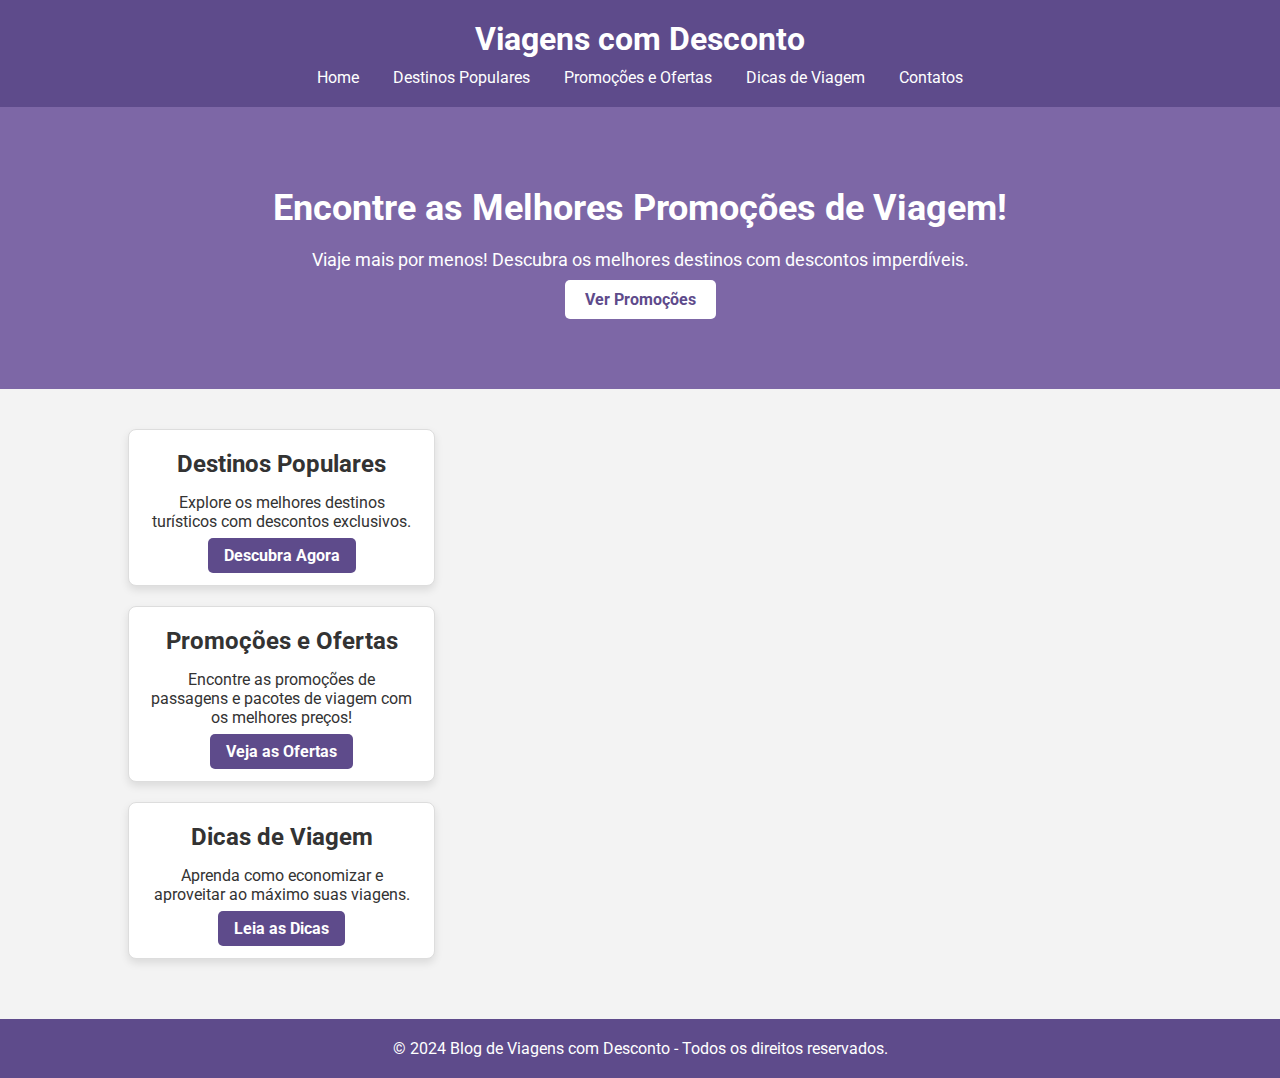
<file: index.html>
<!DOCTYPE html>
<html lang="pt-BR">
<head>
    <meta charset="UTF-8">
    <meta name="viewport" content="width=device-width, initial-scale=1.0">
    <title>Blog de Viagens com Desconto</title>
    
    <!-- Link para Google Fonts -->
    <link href="https://fonts.googleapis.com/css2?family=Roboto:wght@400;700&display=swap" rel="stylesheet">
    
    <!-- Link para o arquivo CSS -->
    <link rel="stylesheet" href="styles.css">
</head>
<body>

    <!-- Header -->
    <header>
        <div class="container">
            <h1>Viagens com Desconto</h1>
            <nav>
                <a href="index.html">Home</a>
                <a href="destinos.html">Destinos Populares</a>
                <a href="promocoes.html">Promoções e Ofertas</a>
                <a href="dicas.html">Dicas de Viagem</a>
                <a href="contatos.html">Contatos</a>
            </nav>
        </div>
    </header>

    <!-- Hero Section -->
    <section class="hero">
        <div class="container">
            <h2>Encontre as Melhores Promoções de Viagem!</h2>
            <p>Viaje mais por menos! Descubra os melhores destinos com descontos imperdíveis.</p>
            <a href="promocoes.html" class="btn">Ver Promoções</a>
        </div>
    </section>

    <!-- Conteúdo em Destaque -->
    <main class="content">
        <div class="container">
            <div class="highlight-card">
                <h3>Destinos Populares</h3>
                <p>Explore os melhores destinos turísticos com descontos exclusivos.</p>
                <a href="destinos.html" class="btn">Descubra Agora</a>
            </div>

            <div class="highlight-card">
                <h3>Promoções e Ofertas</h3>
                <p>Encontre as promoções de passagens e pacotes de viagem com os melhores preços!</p>
                <a href="promocoes.html" class="btn">Veja as Ofertas</a>
            </div>

            <div class="highlight-card">
                <h3>Dicas de Viagem</h3>
                <p>Aprenda como economizar e aproveitar ao máximo suas viagens.</p>
                <a href="dicas.html" class="btn">Leia as Dicas</a>
            </div>
        </div>
    </main>

    <!-- Footer -->
    <footer>
        <div class="container">
            <p>© 2024 Blog de Viagens com Desconto - Todos os direitos reservados.</p>
        </div>
    </footer>

</body>
</html>
</file>
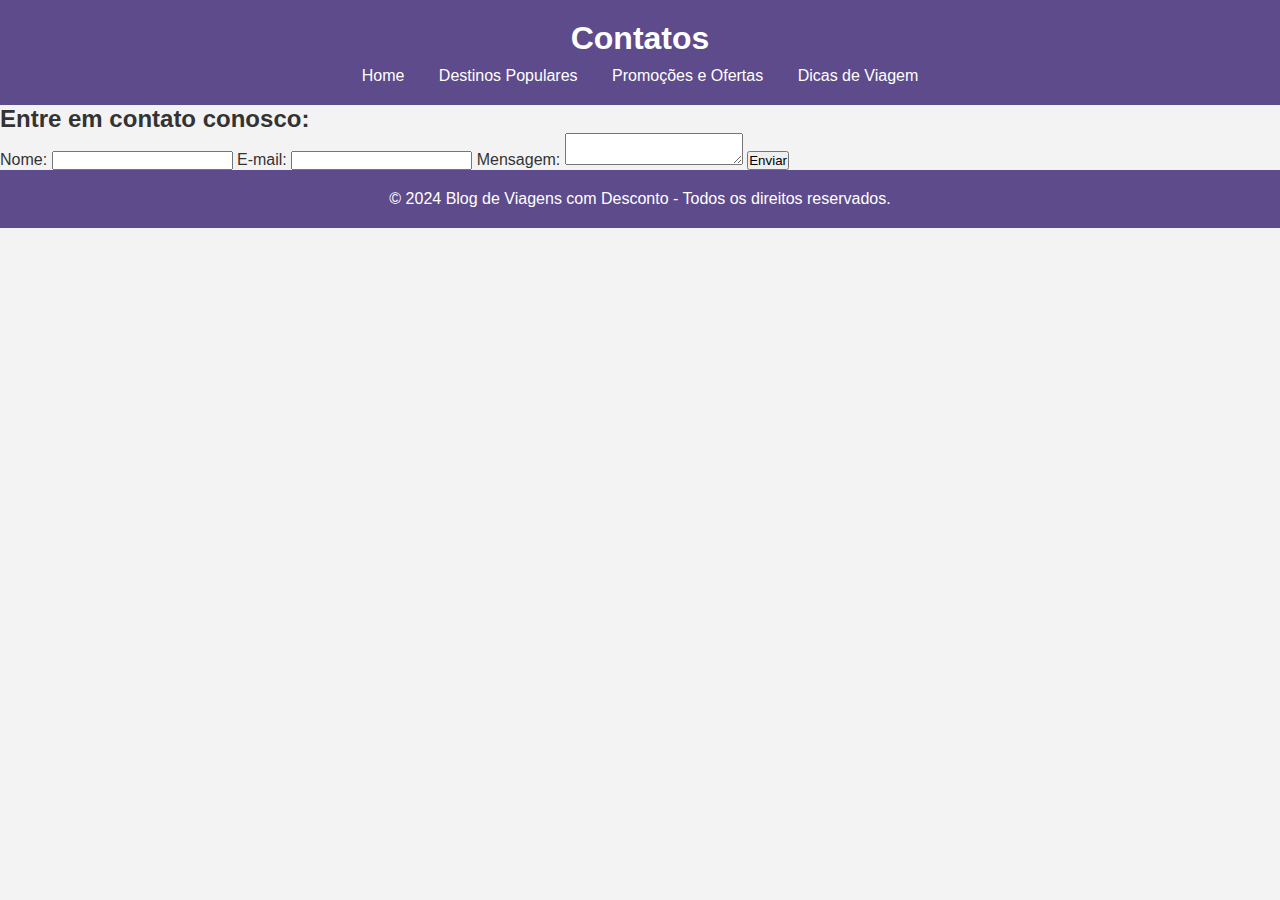
<file: contatos.html>
<!DOCTYPE html>
<html lang="pt-BR">
<head>
    <meta charset="UTF-8">
    <meta name="viewport" content="width=device-width, initial-scale=1.0">
    <title>Contatos</title>
    <link rel="stylesheet" href="styles.css">
</head>
<body>
    <header>
        <h1>Contatos</h1>
        <nav>
            <a href="index.html">Home</a>
            <a href="destinos.html">Destinos Populares</a>
            <a href="promocoes.html">Promoções e Ofertas</a>
            <a href="dicas.html">Dicas de Viagem</a>
        </nav>
    </header>
    <main>
        <h2>Entre em contato conosco:</h2>
        <form action="submit_form.php" method="POST">
            <label for="name">Nome:</label>
            <input type="text" id="name" name="name" required>
            <label for="email">E-mail:</label>
            <input type="email" id="email" name="email" required>
            <label for="message">Mensagem:</label>
            <textarea id="message" name="message" required></textarea>
            <button type="submit">Enviar</button>
        </form>
    </main>
    <footer>
        <p>© 2024 Blog de Viagens com Desconto - Todos os direitos reservados.</p>
    </footer>
</body>
</html>
</file>
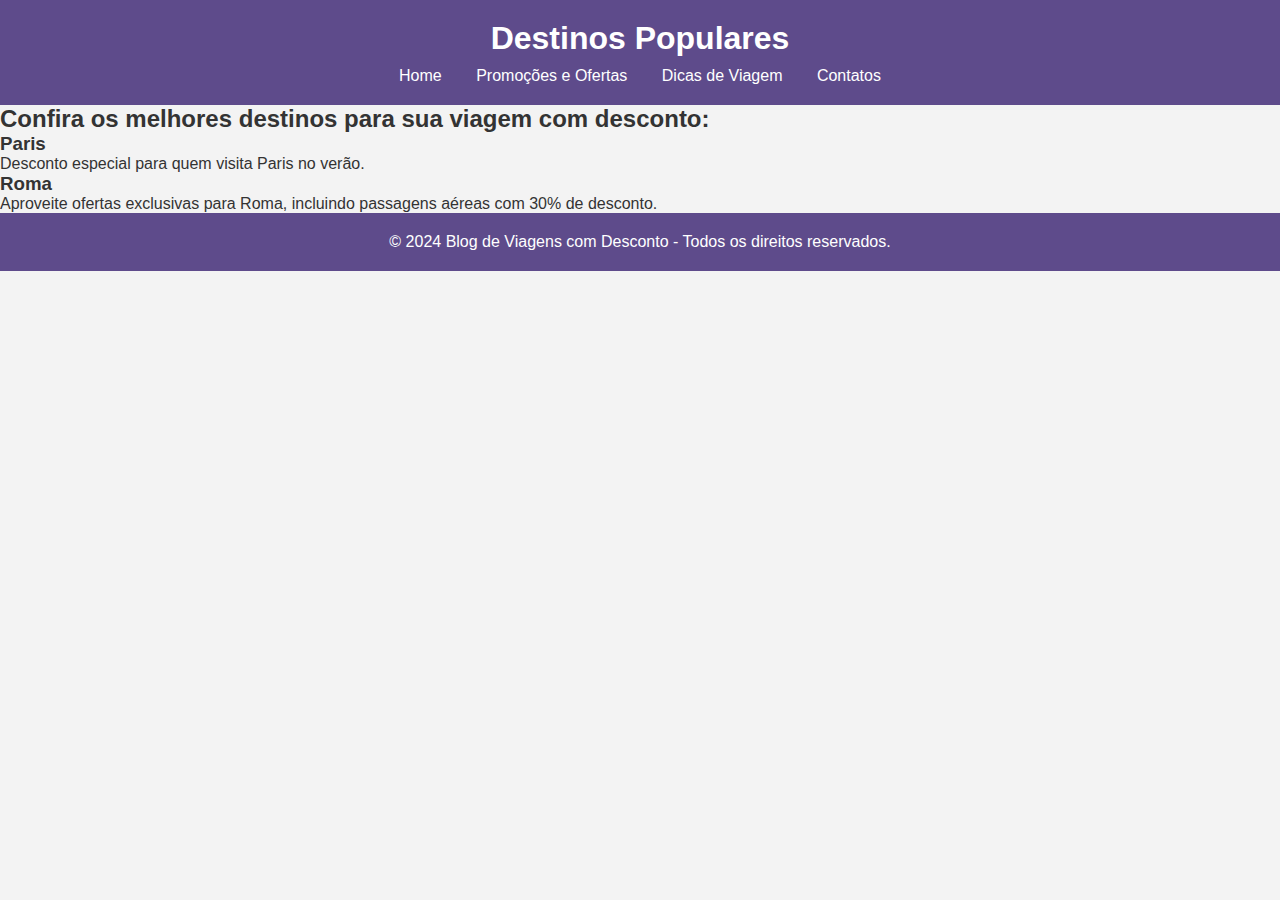
<file: destinos.html>
<!DOCTYPE html>
<html lang="pt-BR">
<head>
    <meta charset="UTF-8">
    <meta name="viewport" content="width=device-width, initial-scale=1.0">
    <title>Destinos Populares</title>
    <link rel="stylesheet" href="styles.css">
</head>
<body>
    <header>
        <h1>Destinos Populares</h1>
        <nav>
            <a href="index.html">Home</a>
            <a href="promocoes.html">Promoções e Ofertas</a>
            <a href="dicas.html">Dicas de Viagem</a>
            <a href="contatos.html">Contatos</a>
        </nav>
    </header>
    <main>
        <h2>Confira os melhores destinos para sua viagem com desconto:</h2>
        <section>
            <h3>Paris</h3>
            <p>Desconto especial para quem visita Paris no verão.</p>
        </section>
        <section>
            <h3>Roma</h3>
            <p>Aproveite ofertas exclusivas para Roma, incluindo passagens aéreas com 30% de desconto.</p>
        </section>
    </main>
    <footer>
        <p>© 2024 Blog de Viagens com Desconto - Todos os direitos reservados.</p>
    </footer>
</body>
</html>
</file>
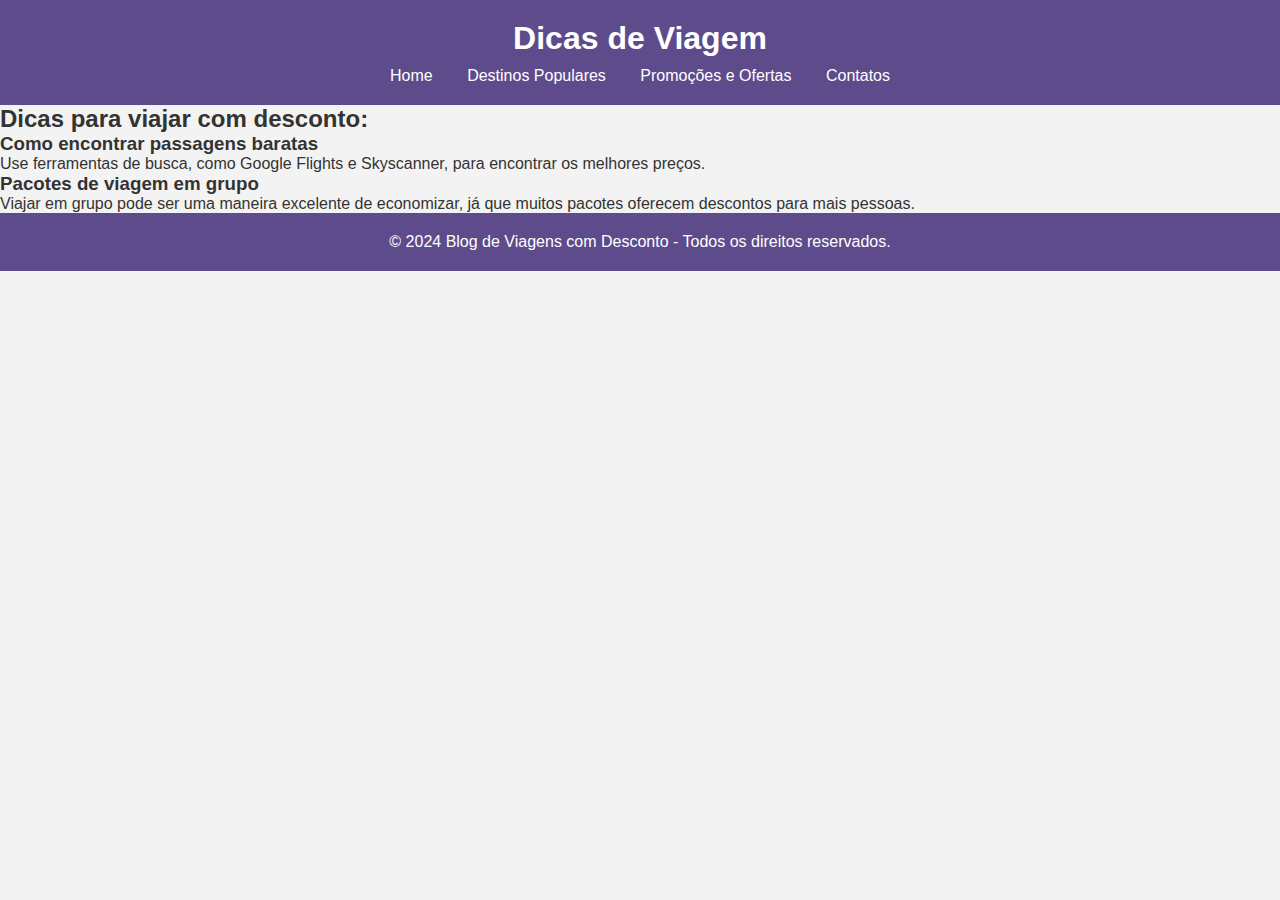
<file: dicas.html>
<!DOCTYPE html>
<html lang="pt-BR">
<head>
    <meta charset="UTF-8">
    <meta name="viewport" content="width=device-width, initial-scale=1.0">
    <title>Dicas de Viagem</title>
    <link rel="stylesheet" href="styles.css">
</head>
<body>
    <header>
        <h1>Dicas de Viagem</h1>
        <nav>
            <a href="index.html">Home</a>
            <a href="destinos.html">Destinos Populares</a>
            <a href="promocoes.html">Promoções e Ofertas</a>
            <a href="contatos.html">Contatos</a>
        </nav>
    </header>
    <main>
        <h2>Dicas para viajar com desconto:</h2>
        <section>
            <h3>Como encontrar passagens baratas</h3>
            <p>Use ferramentas de busca, como Google Flights e Skyscanner, para encontrar os melhores preços.</p>
        </section>
        <section>
            <h3>Pacotes de viagem em grupo</h3>
            <p>Viajar em grupo pode ser uma maneira excelente de economizar, já que muitos pacotes oferecem descontos para mais pessoas.</p>
        </section>
    </main>
    <footer>
        <p>© 2024 Blog de Viagens com Desconto - Todos os direitos reservados.</p>
    </footer>
</body>
</html>
</file>
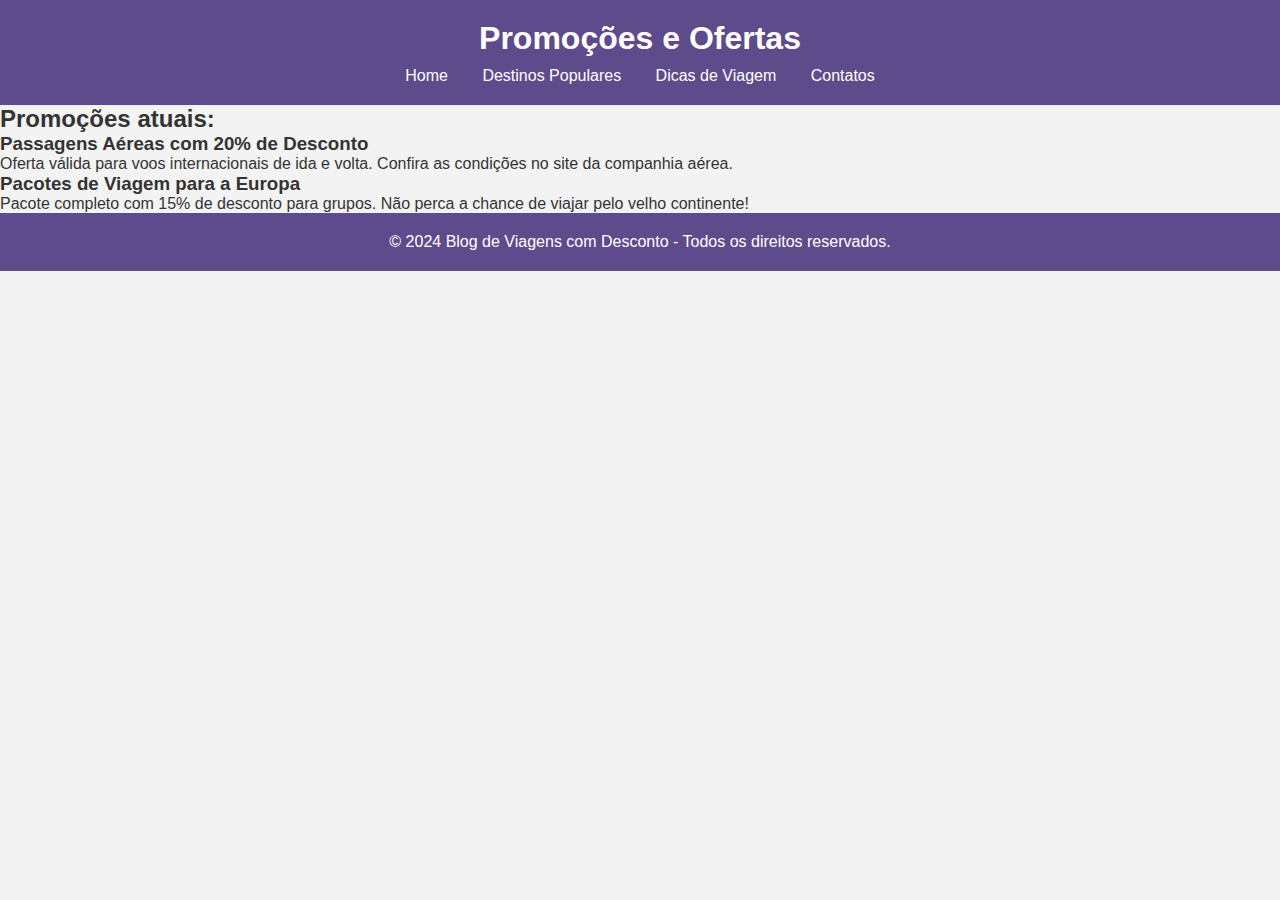
<file: promocoes.html>
<!DOCTYPE html>
<html lang="pt-BR">
<head>
    <meta charset="UTF-8">
    <meta name="viewport" content="width=device-width, initial-scale=1.0">
    <title>Promoções e Ofertas</title>
    <link rel="stylesheet" href="styles.css">
</head>
<body>
    <header>
        <h1>Promoções e Ofertas</h1>
        <nav>
            <a href="index.html">Home</a>
            <a href="destinos.html">Destinos Populares</a>
            <a href="dicas.html">Dicas de Viagem</a>
            <a href="contatos.html">Contatos</a>
        </nav>
    </header>
    <main>
        <h2>Promoções atuais:</h2>
        <section>
            <h3>Passagens Aéreas com 20% de Desconto</h3>
            <p>Oferta válida para voos internacionais de ida e volta. Confira as condições no site da companhia aérea.</p>
        </section>
        <section>
            <h3>Pacotes de Viagem para a Europa</h3>
            <p>Pacote completo com 15% de desconto para grupos. Não perca a chance de viajar pelo velho continente!</p>
        </section>
    </main>
    <footer>
        <p>© 2024 Blog de Viagens com Desconto - Todos os direitos reservados.</p>
    </footer>
</body>
</html>
</file>
<file: styles.css>
/* Resetando margens e espaçamentos */
* {
    margin: 0;
    padding: 0;
    box-sizing: border-box;
}

body {
    font-family: 'Roboto', sans-serif;
    background-color: #f3f3f3; /* Fundo neutro */
    color: #333; /* Cor do texto */
}

/* Container comum */
.container {
    width: 80%;
    margin: 0 auto;
}

/* Header */
header {
    background-color: #5e4b8b; /* Cor roxa suave */
    color: #fff;
    padding: 20px 0;
    text-align: center;
}

header nav {
    margin-top: 10px;
}

header nav a {
    color: #fff;
    text-decoration: none;
    margin: 0 15px;
    font-size: 16px;
}

header nav a:hover {
    text-decoration: underline;
}

/* Hero Section */
.hero {
    background: #7d67a6; /* Cor roxa mais clara */
    color: #fff;
    padding: 80px 0;
    text-align: center;
    margin-bottom: 40px;
}

.hero h2 {
    font-size: 36px;
    margin-bottom: 20px;
}

.hero p {
    font-size: 18px;
    margin-bottom: 20px;
}

.hero .btn {
    background-color: #fff;
    color: #5e4b8b; /* Texto roxo */
    padding: 10px 20px;
    text-decoration: none;
    font-weight: bold;
    border-radius: 5px;
}

.hero .btn:hover {
    background-color: #e3e3e3;
}

/* Conteúdo em Destaque */
.content {
    display: flex;
    justify-content: space-between;
    gap: 20px;
    margin-bottom: 40px;
    flex-wrap: wrap;
}

.highlight-card {
    background-color: #fff;
    padding: 20px;
    text-align: center;
    width: 30%;
    border: 1px solid #ddd;
    box-shadow: 0 4px 8px rgba(0, 0, 0, 0.1);
    border-radius: 8px;
    transition: transform 0.3s ease;
    margin-bottom: 20px;
}

.highlight-card:hover {
    transform: translateY(-10px);
}

.highlight-card h3 {
    font-size: 24px;
    margin-bottom: 15px;
}

.highlight-card p {
    font-size: 16px;
    margin-bottom: 15px;
}

.highlight-card .btn {
    background-color: #5e4b8b;
    color: #fff;
    padding: 8px 16px;
    text-decoration: none;
    font-weight: bold;
    border-radius: 5px;
}

.highlight-card .btn:hover {
    background-color: #47306d;
}

/* Footer */
footer {
    background-color: #5e4b8b;
    color: #fff;
    padding: 20px 0;
    text-align: center;
}
</file>
